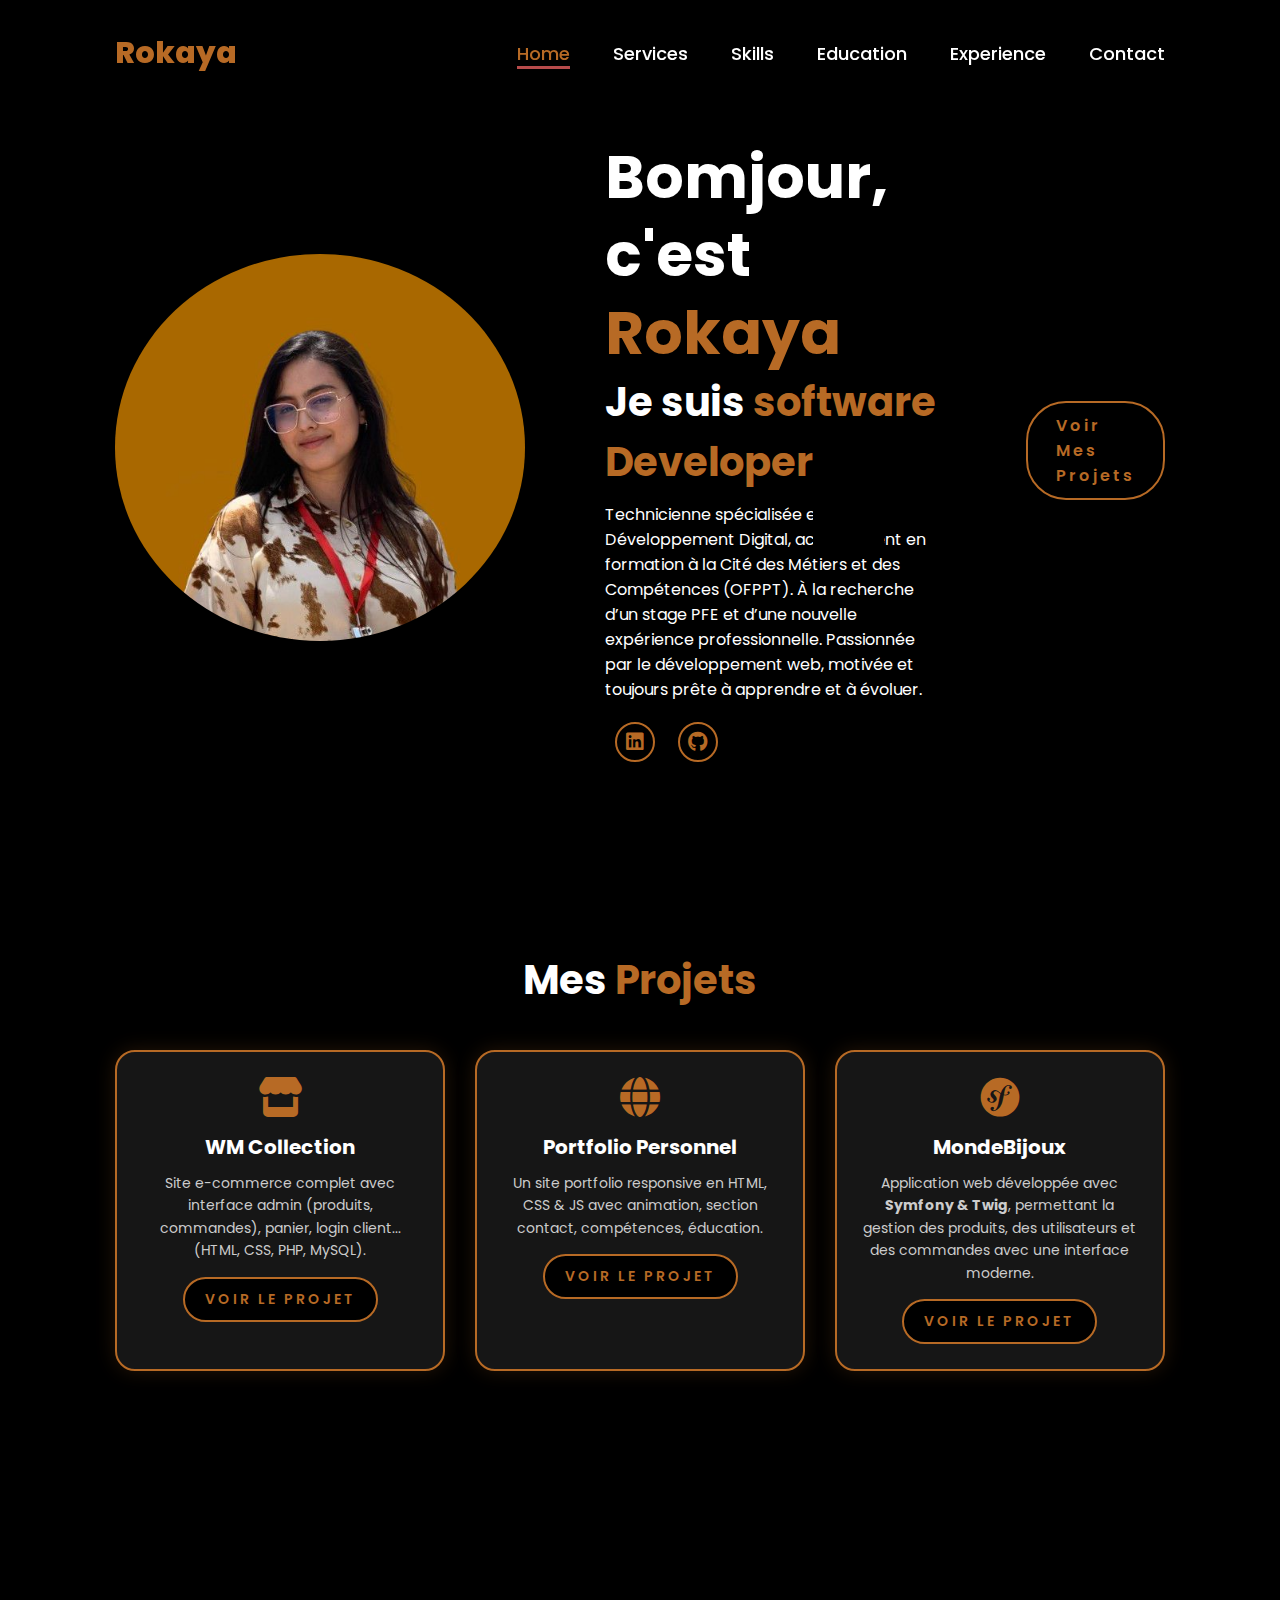
<file: index.html>
<!DOCTYPE html>
<html lang="en">

<head>
    <meta charset="UTF-8">
    <meta name="viewport" content="width=device-width, initial-scale=1.0">
    <title>Portfolio</title>
    <link rel="stylesheet" href="https://cdnjs.cloudflare.com/ajax/libs/font-awesome/6.5.2/css/all.min.css">
    <link rel="stylesheet" href="css/style1.css">
</head>

<body>
    <header>
        <a href="index.html" class="logo">Rokaya</a>

        <nav>
            <a href="index.html" class="active">Home</a>
            <a href="services.html">Services</a>
            <a href="skills.html">Skills</a>
            <a href="education.html">Education</a>
            <a href="experience.html">Experience</a>
            <a href="contact.html">Contact</a>
        </nav>

        <div class="menu-btn">
            <i class="fas fa-bars"></i>
        </div>
    </header>

    <section class="home">
        <div class="home-img">
            <img src="images/image1.jpg" alt="">
        </div>
        <div class="home-content">
            <h1>Bomjour, c'est <span>Rokaya</span></h1>
            <h3 class="typing-text">Je suis  <span></span></h3>
            <p>
               Technicienne spécialisée en Développement Digital, actuellement en formation à la Cité des Métiers et des Compétences (OFPPT). 
               À la recherche d’un stage PFE et d’une nouvelle expérience professionnelle. Passionnée par le développement web,
                motivée et toujours prête à apprendre et à évoluer.
            </p>
            <div class="social-icons">
                <a href="https://www.linkedin.com/in/rokaya-choua-0a9ab6359"><i class="fa-brands fa-linkedin"></i></a>
                <a href="https://github.com/rokayachoua2"><i class="fa-brands fa-github"></i></a>
            </div>
        </div>
        <a href="#projects" class="btn">Voir Mes Projets</a>
    </section>

    <section class="projects-section" id="projects">
        <h2 class="section-title">Mes <span>Projets</span></h2>
        <div class="projects-container">

            <div class="project-box">
                <i class="fas fa-store"></i>
                <h3>WM Collection</h3>
                <p>Site e-commerce complet avec interface admin (produits, commandes), panier, login client... (HTML, CSS, PHP, MySQL).</p>
                <a href="https://github.com/rokayachoua2/wm_collection" class="btn">Voir le projet</a>
            </div>

            <div class="project-box">
                <i class="fas fa-globe"></i>
                <h3>Portfolio Personnel</h3>
                <p>Un site portfolio responsive en HTML, CSS & JS avec animation, section contact, compétences, éducation.</p>
                <a href="https://github.com/rokayachoua2/portfolio" class="btn">Voir le projet</a>
            </div>

            <div class="project-box">
                <i class="fab fa-symfony"></i>
                <h3>MondeBijoux</h3>
                <p>Application web développée avec <strong>Symfony & Twig</strong>, permettant la gestion des produits, des utilisateurs et des commandes avec une interface moderne.</p>
                <a href="https://github.com/rokayachoua2/MondeBijoux" class="btn">Voir le projet</a>
            </div>

        </div>
    </section>

    <script>
        const menuBtn = document.querySelector('.menu-btn');
        const nav = document.querySelector('nav');

        menuBtn.addEventListener('click', () => {
            nav.classList.toggle('active');
        });
    </script>
</body>

</html>
</file>
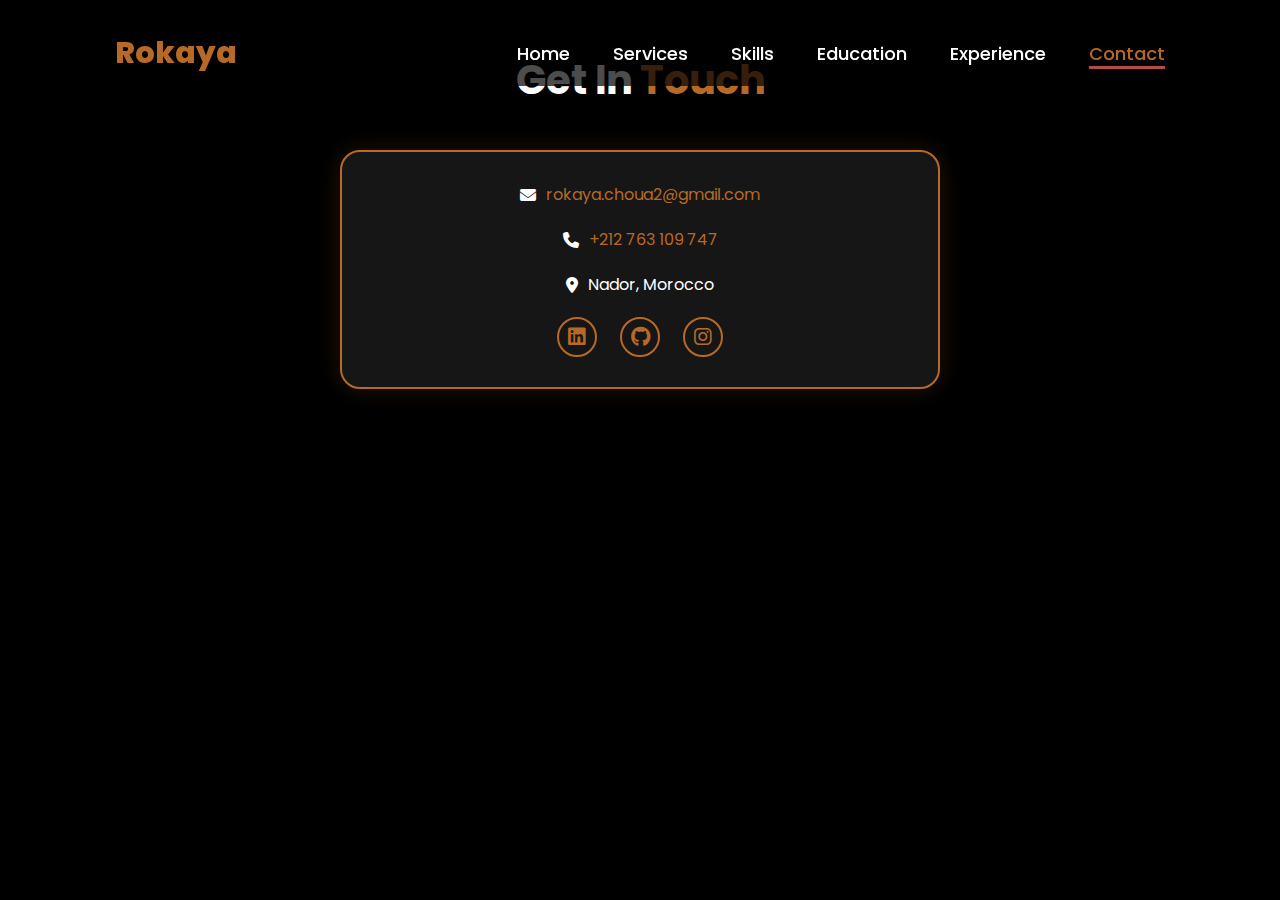
<file: contact.html>
<!DOCTYPE html>
<html lang="en">

<head>
    <meta charset="UTF-8" />
    <meta name="viewport" content="width=device-width, initial-scale=1.0" />
    <title>Contact Me</title>
    <link rel="stylesheet" href="https://cdnjs.cloudflare.com/ajax/libs/font-awesome/6.5.2/css/all.min.css" />
    <link rel="stylesheet" href="css/style1.css" />
</head>

<body>
        <header>
        <a href="index.html" class="logo">Rokaya</a>

        <nav>
            <a href="index.html" >Home</a>
            <a href="services.html">Services</a>
            <a href="skills.html">Skills</a>
            <a href="education.html">Education</a>
            <a href="experience.html">Experience</a>
            <a href="contact.html"class="active">Contact</a>
        </nav>

        <div class="menu-btn">
            <i class="fas fa-bars"></i>
        </div>
    </header>


    <section class="contact-section">
        <h2 class="section-title">Get In <span>Touch</span></h2>

        <div class="contact-info">
            <p><i class="fa-solid fa-envelope"></i> <a href="mailto:rokaya.choua2@gmail.com">rokaya.choua2@gmail.com</a></p>
            <p><i class="fa-solid fa-phone"></i> <a href="tel:+212600000000">+212 763 109 747</a></p>
            <p><i class="fa-solid fa-location-dot"></i> Nador, Morocco</p>

            <div class="social-icons">
                <a href="https://www.linkedin.com/in/rokaya-choua/" target="_blank"><i class="fa-brands fa-linkedin"></i></a>
                <a href="https://github.com/rokayachoua2" target="_blank"><i class="fa-brands fa-github"></i></a>
                <a href="https://www.instagram.com/rokaya_choua/" target="_blank"><i class="fa-brands fa-instagram"></i></a>
            </div>
        </div>
    </section>
   <script>
        const menuBtn = document.querySelector('.menu-btn');
        const nav = document.querySelector('nav');

        menuBtn.addEventListener('click', () => {
            nav.classList.toggle('active');
        });
    </script>
</body> 

</html>
</file>
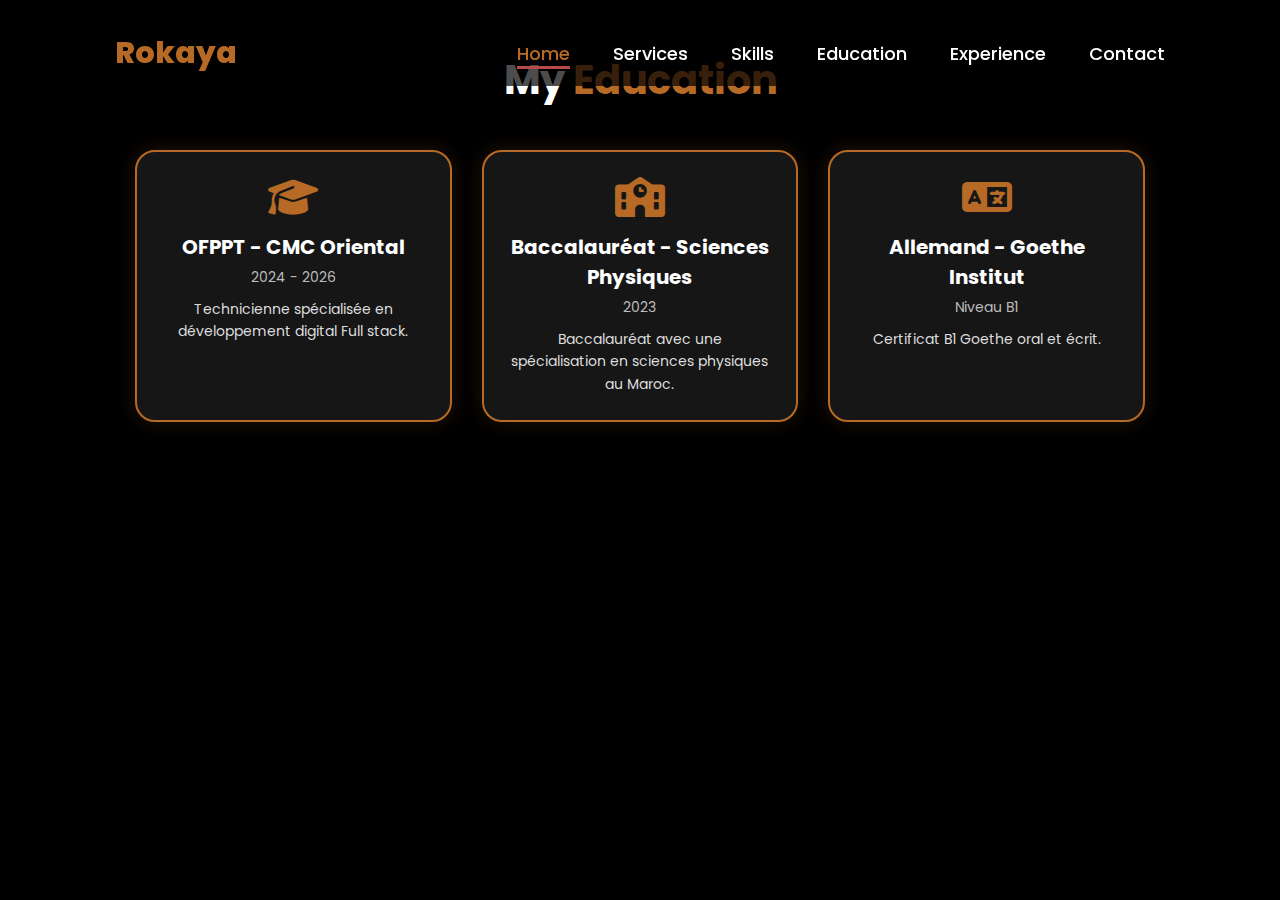
<file: education.html>
<!DOCTYPE html>
<html lang="en">

<head>
    <meta charset="UTF-8" />
    <meta name="viewport" content="width=device-width, initial-scale=1.0" />
    <title>My Education</title>
    <link rel="stylesheet" href="https://cdnjs.cloudflare.com/ajax/libs/font-awesome/6.5.2/css/all.min.css" />
    <link rel="stylesheet" href="css/style1.css" />
</head>

<body>
    <header>
        <a href="index.html" class="logo">Rokaya</a>

        <nav>
            <a href="index.html" class="active">Home</a>
            <a href="services.html">Services</a>
            <a href="skills.html">Skills</a>
            <a href="education.html">Education</a>
            <a href="experience.html">Experience</a>
            <a href="contact.html">Contact</a>
        </nav>

        <div class="menu-btn">
            <i class="fas fa-bars"></i>
        </div>
    </header>


    <section class="education-section">
        <h2 class="section-title">My <span>Education</span></h2>
        <div class="education-container">
            <div class="edu-box">
                <i class="fas fa-graduation-cap"></i>
                <h3>OFPPT - CMC Oriental</h3>
                <span>2024 - 2026</span>
                <p>Technicienne spécialisée en développement digital Full stack.</p>
            </div>
            <div class="edu-box">
                <i class="fas fa-school"></i>
                <h3>Baccalauréat - Sciences Physiques</h3>
                <span>2023</span>
                <p>Baccalauréat avec une spécialisation en sciences physiques au Maroc.</p>
            </div>
            <div class="edu-box">
                <i class="fas fa-language"></i>
                <h3>Allemand - Goethe Institut</h3>
                <span>Niveau B1</span>
                <p> Certificat B1 Goethe oral et écrit.</p>
            </div>
        </div>
    </section>
    <script>
        const menuBtn = document.querySelector('.menu-btn');
        const nav = document.querySelector('nav');

        menuBtn.addEventListener('click', () => {
            nav.classList.toggle('active');
        });
    </script>
</body>

</html>
</file>
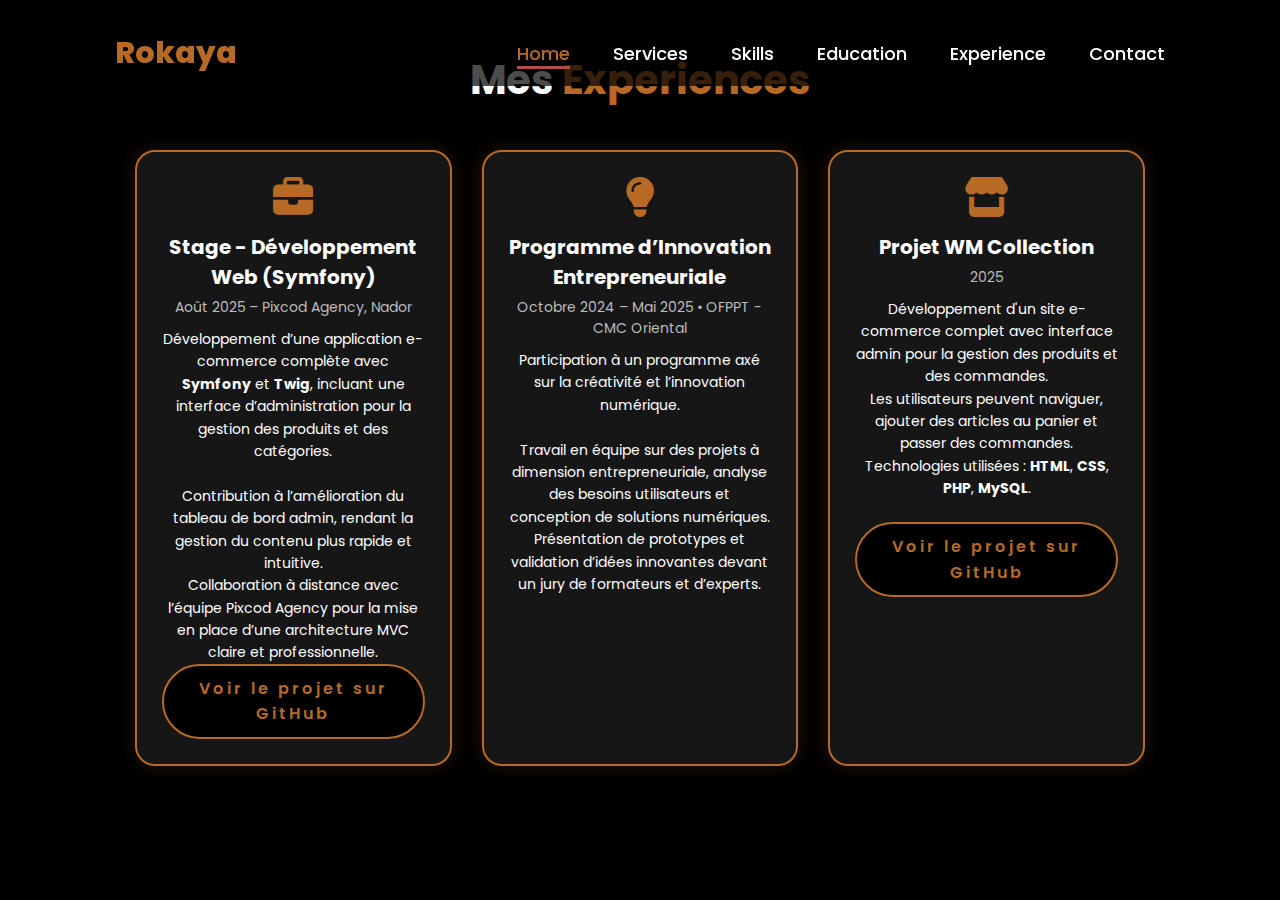
<file: experience.html>
<!DOCTYPE html>
<html lang="en">

<head>
    <meta charset="UTF-8" />
    <meta name="viewport" content="width=device-width, initial-scale=1.0" />
    <title>My Experience</title>
    <link rel="stylesheet" href="https://cdnjs.cloudflare.com/ajax/libs/font-awesome/6.5.2/css/all.min.css" />
    <link rel="stylesheet" href="css/style1.css" />
</head>

<body>
    <header>
        <a href="index.html" class="logo">Rokaya</a>

        <nav>
            <a href="index.html" class="active">Home</a>
            <a href="services.html">Services</a>
            <a href="skills.html">Skills</a>
            <a href="education.html">Education</a>
            <a href="experience.html">Experience</a>
            <a href="contact.html">Contact</a>
        </nav>

        <div class="menu-btn">
            <i class="fas fa-bars"></i>
        </div>
    </header>


    <section class="experience-section">
        <h2 class="section-title">Mes <span>Experiences</span></h2>
        <div class="experience-container">

            <div class="exp-box">
                <i class="fas fa-briefcase"></i>
                <h3>Stage - Développement Web (Symfony)</h3>
                <span>Août 2025 – Pixcod Agency, Nador</span>
                <p>
                    Développement d’une application e-commerce complète avec <strong>Symfony</strong> et <strong>Twig</strong>,
                    incluant une interface d’administration pour la gestion des produits et des catégories.<br><br>
                    Contribution à l’amélioration du tableau de bord admin, rendant la gestion du contenu plus rapide et intuitive.<br>
                    Collaboration à distance avec l’équipe Pixcod Agency pour la mise en place d’une architecture MVC claire et professionnelle.
                    <a href="https://github.com/rokayachoua2/MondeBijoux" target="_blank" class="btn">Voir le projet sur GitHub</a>

                </p>
            </div>

            <div class="exp-box">
                <i class="fas fa-lightbulb"></i>
                <h3>Programme d’Innovation Entrepreneuriale</h3>
                <span>Octobre 2024 – Mai 2025 • OFPPT - CMC Oriental</span>
                <p>
                    Participation à un programme axé sur la créativité et l’innovation numérique.<br><br>
                    Travail en équipe sur des projets à dimension entrepreneuriale, analyse des besoins utilisateurs et conception de solutions numériques.<br>
                    Présentation de prototypes et validation d’idées innovantes devant un jury de formateurs et d’experts.
                </p>
            </div>

            <div class="exp-box">
                <i class="fas fa-store"></i>
                <h3>Projet WM Collection</h3>
                <span>2025</span>
                <p>
                    Développement d'un site e-commerce complet avec interface admin pour la gestion des produits et des commandes.<br>
                    Les utilisateurs peuvent naviguer, ajouter des articles au panier et passer des commandes.<br>
                    Technologies utilisées : <strong>HTML</strong>, <strong>CSS</strong>, <strong>PHP</strong>, <strong>MySQL</strong>.<br><br>
                    <a href="https://github.com/rokayachoua2/wm_collection" target="_blank" class="btn">Voir le projet sur GitHub</a>
                </p>
            </div>

        </div>
    </section>
    <script>
        const menuBtn = document.querySelector('.menu-btn');
        const nav = document.querySelector('nav');

        menuBtn.addEventListener('click', () => {
            nav.classList.toggle('active');
        });
    </script>
</body>

</html>
</file>
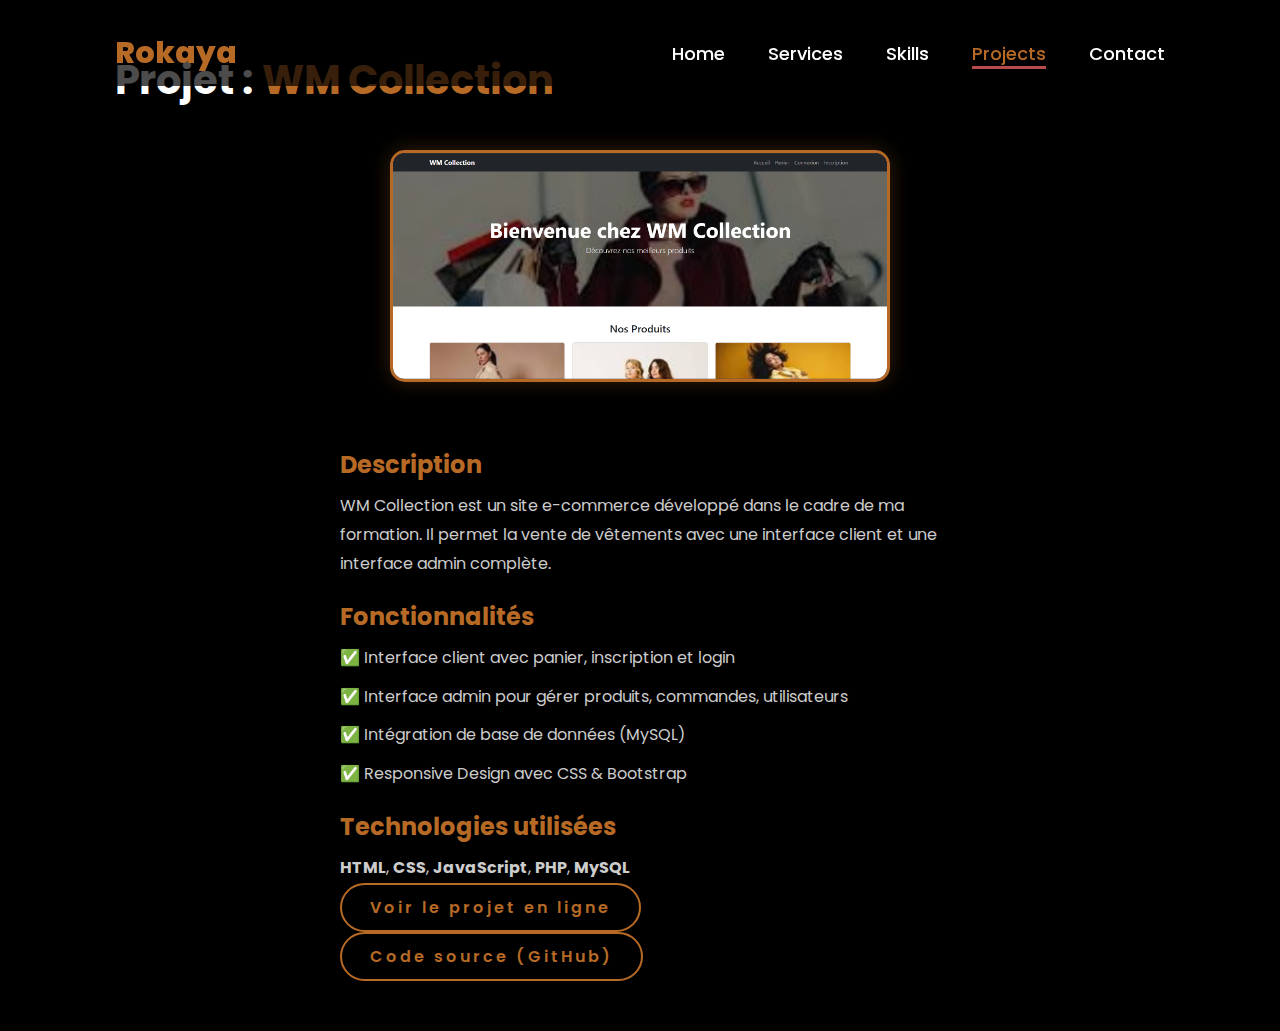
<file: projet1.html>
<!DOCTYPE html>
<html lang="en">

<head>
    <meta charset="UTF-8" />
    <meta name="viewport" content="width=device-width, initial-scale=1.0" />
    <title>Projet WM Collection</title>
    <link rel="stylesheet" href="https://cdnjs.cloudflare.com/ajax/libs/font-awesome/6.5.2/css/all.min.css" />
    <link rel="stylesheet" href="css/style1.css" />
</head>

<body>

    <header>
        <a href="index.php" class="logo">Rokaya</a>
        <nav>
            <a href="index.html">Home</a>
            <a href="services.html">Services</a>
            <a href="skills.html">Skills</a>
            <a href="projects.html" class="active">Projects</a>
            <a href="contact.html">Contact</a>
        </nav>
    </header>

    <section class="project-detail-section">
        <h2 class="section-title">Projet : <span>WM Collection</span></h2>
        <div class="project-detail-container">
            <div class="project-img">
                <img src="images/prj1.png" alt="WM Collection">
            </div>
            <div class="project-info">
                <h3>Description</h3>
                <p>
                    WM Collection est un site e-commerce développé dans le cadre de ma formation. Il permet la vente de vêtements avec une interface client et une interface admin complète.
                </p>

                <h3>Fonctionnalités</h3>
                <ul>
                    <li>✅ Interface client avec panier, inscription et login</li>
                    <li>✅ Interface admin pour gérer produits, commandes, utilisateurs</li>
                    <li>✅ Intégration de base de données (MySQL)</li>
                    <li>✅ Responsive Design avec CSS & Bootstrap</li>
                </ul>

                <h3>Technologies utilisées</h3>
                <p><strong>HTML</strong>, <strong>CSS</strong>, <strong>JavaScript</strong>, <strong>PHP</strong>, <strong>MySQL</strong></p>

                <a href="#" class="btn">Voir le projet en ligne</a>
                <a href="#" class="btn">Code source (GitHub)</a>
            </div>
        </div>
    </section>

</body>

</html>
</file>
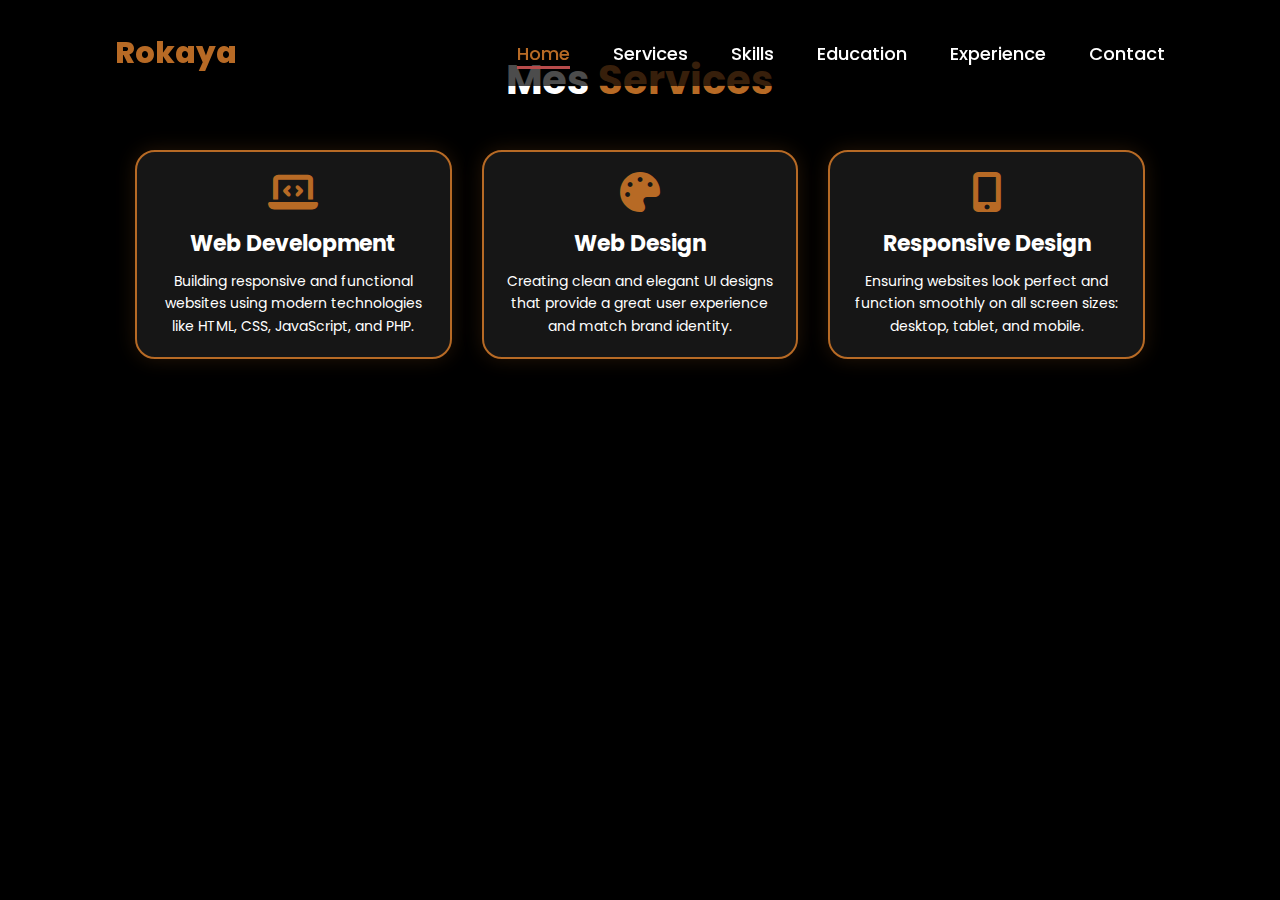
<file: services.html>
<!DOCTYPE html>
<html lang="en">

<head>
    <meta charset="UTF-8" />
    <meta name="viewport" content="width=device-width, initial-scale=1.0" />
    <title>My Services</title>
    <link rel="stylesheet" href="https://cdnjs.cloudflare.com/ajax/libs/font-awesome/6.5.2/css/all.min.css" />
    <link rel="stylesheet" href="css/style1.css" />
</head>

<body>
    <header>
        <a href="index.html" class="logo">Rokaya</a>

        <nav>
            <a href="index.html" class="active">Home</a>
            <a href="services.html">Services</a>
            <a href="skills.html">Skills</a>
            <a href="education.html">Education</a>
            <a href="experience.html">Experience</a>
            <a href="contact.html">Contact</a>
        </nav>

        <div class="menu-btn">
            <i class="fas fa-bars"></i>
        </div>
    </header>


    <section class="services-section">
        <h2 class="section-title">Mes <span>Services</span></h2>
        <div class="services-container">
            <div class="service-box">
                <i class="fas fa-laptop-code"></i>
                <h3>Web Development</h3>
                <p>Building responsive and functional websites using modern technologies like HTML, CSS, JavaScript, and PHP.</p>
            </div>
            <div class="service-box">
                <i class="fas fa-palette"></i>
                <h3>Web Design</h3>
                <p>Creating clean and elegant UI designs that provide a great user experience and match brand identity.</p>
            </div>
            <div class="service-box">
                <i class="fas fa-mobile-alt"></i>
                <h3>Responsive Design</h3>
                <p>Ensuring websites look perfect and function smoothly on all screen sizes: desktop, tablet, and mobile.</p>
            </div>

        </div>
    </section>
    <script>
        const menuBtn = document.querySelector('.menu-btn');
        const nav = document.querySelector('nav');

        menuBtn.addEventListener('click', () => {
            nav.classList.toggle('active');
        });
    </script>
</body>

</html>
</file>
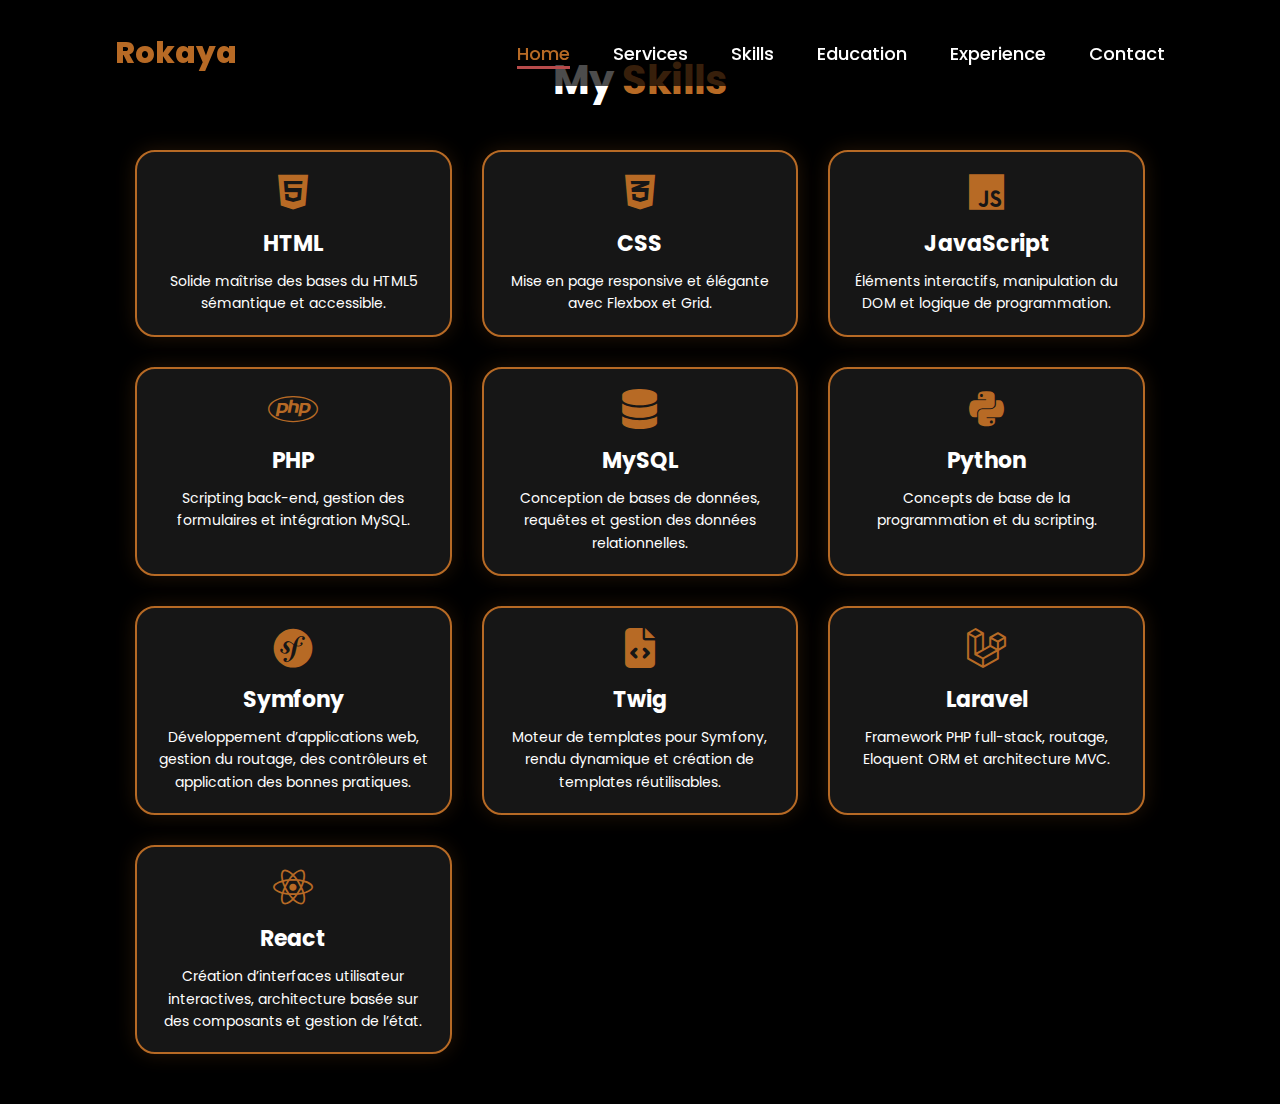
<file: skills.html>
<!DOCTYPE html>
<html lang="en">

<head>
    <meta charset="UTF-8" />
    <meta name="viewport" content="width=device-width, initial-scale=1.0" />
    <title>My Skills</title>
    <link rel="stylesheet" href="https://cdnjs.cloudflare.com/ajax/libs/font-awesome/6.5.2/css/all.min.css" />
    <link rel="stylesheet" href="css/style1.css" />
</head>

<body>
    <header>
        <a href="index.html" class="logo">Rokaya</a>

        <nav>
            <a href="index.html" class="active">Home</a>
            <a href="services.html">Services</a>
            <a href="skills.html">Skills</a>
            <a href="education.html">Education</a>
            <a href="experience.html">Experience</a>
            <a href="contact.html">Contact</a>
        </nav>

        <div class="menu-btn">
            <i class="fas fa-bars"></i>
        </div>
    </header>


    <section class="skills-section">
        <h2 class="section-title">My <span>Skills</span></h2>
        <div class="skills-container">
            <div class="skill-box">
                <i class="fa-brands fa-html5"></i>
                <h3>HTML</h3>
                <p>Solide maîtrise des bases du HTML5 sémantique et accessible.</p>
            </div>
            <div class="skill-box">
                <i class="fa-brands fa-css3-alt"></i>
                <h3>CSS</h3>
                <p>Mise en page responsive et élégante avec Flexbox et Grid.</p>
            </div>
            <div class="skill-box">
                <i class="fa-brands fa-js"></i>
                <h3>JavaScript</h3>
                <p>Éléments interactifs, manipulation du DOM et logique de programmation.</p>
            </div>
            <div class="skill-box">
                <i class="fa-brands fa-php"></i>
                <h3>PHP</h3>
                <p>Scripting back-end, gestion des formulaires et intégration MySQL.</p>
            </div>
            <div class="skill-box">
                <i class="fa-solid fa-database"></i>
                <h3>MySQL</h3>
                <p>Conception de bases de données, requêtes et gestion des données relationnelles.</p>
            </div>
            <div class="skill-box">
                <i class="fa-brands fa-python"></i>
                <h3>Python</h3>
                <p>Concepts de base de la programmation et du scripting.</p>
            </div>

            <div class="skill-box">
                <i class="fa-brands fa-symfony"></i>
                <h3>Symfony</h3>
                <p>Développement d’applications web, gestion du routage, des contrôleurs et application des bonnes pratiques.</p>
            </div>
            <div class="skill-box">
                <i class="fa-solid fa-file-code"></i>
                <h3>Twig</h3>
                <p>Moteur de templates pour Symfony, rendu dynamique et création de templates réutilisables.</p>
            </div>

            <div class="skill-box">
                <i class="fa-brands fa-laravel"></i>
                <h3>Laravel</h3>
                <p>Framework PHP full-stack, routage, Eloquent ORM et architecture MVC.</p>
            </div>
            <div class="skill-box">
                <i class="fa-brands fa-react"></i>
                <h3>React</h3>
                <p>Création d’interfaces utilisateur interactives, architecture basée sur des composants et gestion de l’état.</p>
            </div>
        </div>
    </section>
    <script>
        const menuBtn = document.querySelector('.menu-btn');
        const nav = document.querySelector('nav');

        menuBtn.addEventListener('click', () => {
            nav.classList.toggle('active');
        });
    </script>
</body>

</html>
</file>
<file: css/style1.css>
@import url('https://fonts.googleapis.com/css2?family=Poppins:wght@100;200;300;400;500;600&display=swap');
* {
    margin: 0;
    padding: 0;
    box-sizing: border-box;
    text-decoration: none;
    border: none;
    outline: none;
    font-family: 'Poppins', sans-serif;
}

html {
    font-size: 62.5%;
}

body {
    width: 100%;
    height: 100vh;
    overflow-x: hidden;
    background-color: black;
    color: white;
}

header {
    margin-top: 20px;
    position: fixed;
    top: 0;
    left: 0;
    width: 100%;
    padding: 1rem 9%;
    background-color: rgba(0, 0, 0, 0.7);
    display: flex;
    justify-content: space-between;
    align-items: center;
    z-index: 100;
}


.logo {
    font-size: 3rem;
    color: #B76A25;
    font-weight: 800;
    cursor: pointer;
    transition: 0.5s ease;
}

.logo:hover {
    transform: scale(1.1);
}

nav a {
    font-size: 1.8rem;
    color: white;
    margin-left: 4rem;
    font-weight: 500;
    transition: 0.3s ease;
    border-bottom: 3px solid transparent;
}

nav a:hover,
nav a.active {
    color: #B76A25;
    border-bottom: 3px solid #b74b4b;
}

@media(max-width:995px) {
    nav {
        position: absolute;
        display: none;
        top: 0;
        right: 0;
        width: 40%;
        border-left: 3px solid #B76A25;
        border-bottom: 3px solid #B76A25;
        border-bottom-left-radius: 2rem;
        padding: 1rem solid;
        background-color: #161616;
        border-top: 0.1rem solid rgba(0, 0, 0, 0.1);
    }
    nav.active {
        display: block;
    }
    nav a {
        display: block;
        font-size: 2rem;
        margin: 3rem 0;
    }
    nav a:hover,
    nav a.active {
        padding: 1rem;
        border-radius: 0.5rem;
        border-bottom: 0.5rem solid #B76A25;
    }
}

section {
    min-height: 100vh;
    padding: 5rem 9% 5rem;
}

.home {
    display: flex;
    justify-content: center;
    align-items: center;
    gap: 8rem;
    background-color: black;
}

.home .home-content h1 {
    font-size: 6rem;
    font-weight: 700;
    line-height: 1.3;
}

span {
    color: #B76A25;
}

.home-content h3 {
    font-size: 4rem;
    margin-bottom: 1rem;
    font-weight: 700;
}

.home-content p {
    font-size: 1.6rem;
}

.home-img {
    border-radius: 50%;
}

.home-img img {
    position: relative;
    width: 32vw;
    border-radius: 50%;
    box-shadow: 0 0 25px solid #B76A25;
    cursor: pointer;
    transition: 0.2s linear;
}

.home-img img:hover {
    font-size: 1.8rem;
    font-weight: 500;
}

.social-icons a {
    display: inline-flex;
    justify-content: center;
    align-items: center;
    width: 4rem;
    height: 4rem;
    background-color: transparent;
    border: 0.2rem solid #B76A25;
    font-size: 2rem;
    border-radius: 50%;
    margin: 3rem 1.5rem 3rem 0;
    transition: 0.3s ease;
    color: #B76A25;
}

.social-icons a:hover {
    color: black;
    transform: scale(1.3) translateY(-5px);
    background-color: #B76A25;
    box-shadow: 0 0 25px #B76A25;
}

.btn {
    display: inline-block;
    padding: 1rem 2.8rem;
    background-color: black;
    border-radius: 4rem;
    font-size: 1.6rem;
    color: #B76A25;
    letter-spacing: 0.3rem;
    font-weight: 600;
    border: 2px solid #B76A25;
    transition: 0.3s ease;
    cursor: pointer;
}

.btn:hover {
    transform: scale3d(1.03);
    background-color: #B76A25;
    color: black;
    box-shadow: 0 0 25px #B76A25;
}

.typing-text {
    font-size: 34px;
    font-weight: 600;
    min-width: 280px;
}

.typing-text span {
    position: relative;
}

.typing-text span::before {
    content: "software Developer";
    color: #B76A25;
    animation: words 20s infinite;
}

.typing-text span::after {
    content: "";
    background-color: black;
    position: absolute;
    width: calc(100% + 8px);
    height: 100%;
    border-left: 3px solid black;
    right: -8;
    animation: cursor 0.6s infinite;
}

@keyframes cursor {
    to {
        border-left: 3px solid #B76A25;
    }
}

@keyframes words {
    0%, 33% {
        content: "Web Developer";
    }
    34%, 66% {
        content: "Developer";
    }
    67%, 100% {
        content: "Web Designer";
    }
}


@media (max-width: 1000px) {
    .home {
        gap: 4rem;
    }
}

@media(max-width:995px) {
    .home {
        flex-direction: column;
        margin: 5rem 4rem;
    }
    .home .home-content h3 {
        font-size: 2.5rem;
    }
    .home-content h1 {
        font-size: 5rem;
    }
    .home-img img {
        width: 70vw;
        margin-top: 4rem;
    }
}

.skills-section {
    min-height: 100vh;
    background-color: black;
    padding: 5rem 9%;
    color: white;
    text-align: center;
}

.section-title {
    font-size: 4rem;
    font-weight: 700;
    margin-bottom: 4rem;
}

.skills-container {
    display: grid;
    grid-template-columns: repeat(auto-fit, minmax(250px, 1fr));
    gap: 3rem;
    padding: 0 2rem;
}

.skill-box {
    background-color: #161616;
    border: 2px solid #B76A25;
    padding: 2rem;
    border-radius: 2rem;
    box-shadow: 0 0 20px rgba(183, 106, 37, 0.2);
    transition: transform 0.3s ease;
}

.skill-box:hover {
    transform: scale(1.05);
    box-shadow: 0 0 25px #B76A25;
}

.skill-box i {
    font-size: 4rem;
    color: #B76A25;
    margin-bottom: 1.5rem;
}

.skill-box h3 {
    font-size: 2.2rem;
    margin-bottom: 1rem;
}

.skill-box p {
    font-size: 1.4rem;
    line-height: 1.6;
}

.services-section {
    min-height: 100vh;
    background-color: black;
    padding: 5rem 9%;
    color: white;
    text-align: center;
}

.services-container {
    display: grid;
    grid-template-columns: repeat(auto-fit, minmax(250px, 1fr));
    gap: 3rem;
    padding: 0 2rem;
}

.service-box {
    background-color: #161616;
    border: 2px solid #B76A25;
    padding: 2rem;
    border-radius: 2rem;
    box-shadow: 0 0 20px rgba(183, 106, 37, 0.2);
    transition: transform 0.3s ease;
}

.service-box:hover {
    transform: scale(1.05);
    box-shadow: 0 0 25px #B76A25;
}

.service-box i {
    font-size: 4rem;
    color: #B76A25;
    margin-bottom: 1.5rem;
}

.service-box h3 {
    font-size: 2.2rem;
    margin-bottom: 1rem;
}

.service-box p {
    font-size: 1.4rem;
    line-height: 1.6;
}

.education-section {
    min-height: 100vh;
    background-color: black;
    padding: 5rem 9%;
    color: white;
    text-align: center;
}

.education-container {
    display: grid;
    grid-template-columns: repeat(auto-fit, minmax(280px, 1fr));
    gap: 3rem;
    padding: 0 2rem;
}

.edu-box {
    background-color: #161616;
    border: 2px solid #B76A25;
    padding: 2.5rem;
    border-radius: 2rem;
    box-shadow: 0 0 20px rgba(183, 106, 37, 0.2);
    transition: transform 0.3s ease;
}

.edu-box:hover {
    transform: scale(1.05);
    box-shadow: 0 0 25px #B76A25;
}

.edu-box i {
    font-size: 4rem;
    color: #B76A25;
    margin-bottom: 1.5rem;
}

.edu-box h3 {
    font-size: 2rem;
    color: #fff;
    margin-bottom: 0.5rem;
}

.edu-box span {
    font-size: 1.4rem;
    color: #bcbcbc;
    display: block;
    margin-bottom: 1rem;
}

.edu-box p {
    font-size: 1.4rem;
    line-height: 1.6;
    color: #ddd;
}

.experience-section {
    min-height: 100vh;
    background-color: black;
    padding: 5rem 9%;
    color: white;
    text-align: center;
}

.experience-container {
    display: grid;
    grid-template-columns: repeat(auto-fit, minmax(280px, 1fr));
    gap: 3rem;
    padding: 0 2rem;
}

.exp-box {
    background-color: #161616;
    border: 2px solid #B76A25;
    padding: 2.5rem;
    border-radius: 2rem;
    box-shadow: 0 0 20px rgba(183, 106, 37, 0.2);
    transition: transform 0.3s ease;
}

.exp-box:hover {
    transform: scale(1.05);
    box-shadow: 0 0 25px #B76A25;
}

.exp-box i {
    font-size: 4rem;
    color: #B76A25;
    margin-bottom: 1.5rem;
}

.exp-box h3 {
    font-size: 2rem;
    margin-bottom: 0.5rem;
}

.exp-box span {
    font-size: 1.4rem;
    color: #bcbcbc;
    display: block;
    margin-bottom: 1rem;
}

.exp-box p {
    font-size: 1.4rem;
    line-height: 1.6;
}

.contact-section {
    min-height: 100vh;
    background-color: black;
    padding: 5rem 9%;
    color: white;
    text-align: center;
}

.contact-form {
    max-width: 600px;
    margin: auto;
    display: flex;
    flex-direction: column;
    gap: 2rem;
    padding: 3rem;
    background-color: #161616;
    border: 2px solid #B76A25;
    border-radius: 2rem;
    box-shadow: 0 0 25px rgba(183, 106, 37, 0.1);
}

.contact-form input,
.contact-form textarea {
    padding: 1.5rem;
    font-size: 1.6rem;
    background-color: black;
    color: white;
    border: 1px solid #B76A25;
    border-radius: 1rem;
    resize: none;
}

.contact-form input:focus,
.contact-form textarea:focus {
    outline: none;
    border: 2px solid #B76A25;
    box-shadow: 0 0 10px #B76A25;
}

.projects-section {
    background-color: black;
    padding: 5rem 9%;
    color: white;
    text-align: center;
}

.projects-section .section-title {
    font-size: 4rem;
    font-weight: 700;
    margin-bottom: 4rem;
}

.projects-container {
    display: grid;
    grid-template-columns: repeat(auto-fit, minmax(280px, 1fr));
    gap: 3rem;
    margin-top: 3rem;
}

.project-box {
    background-color: #161616;
    border: 2px solid #B76A25;
    padding: 2.5rem;
    border-radius: 2rem;
    transition: transform 0.3s ease, box-shadow 0.3s ease;
    box-shadow: 0 0 20px rgba(183, 106, 37, 0.2);
}

.project-box:hover {
    transform: scale(1.05);
    box-shadow: 0 0 25px #B76A25;
}

.project-box i {
    font-size: 4rem;
    color: #B76A25;
    margin-bottom: 1.5rem;
}

.project-box h3 {
    font-size: 2rem;
    margin-bottom: 1rem;
    color: white;
}

.project-box p {
    font-size: 1.4rem;
    color: #ccc;
    margin-bottom: 1.5rem;
    line-height: 1.6;
}

.project-box .btn {
    font-size: 1.4rem;
    padding: 1rem 2rem;
    background-color: black;
    border: 2px solid #B76A25;
    border-radius: 4rem;
    color: #B76A25;
    text-transform: uppercase;
    font-weight: 600;
    transition: 0.3s ease;
    cursor: pointer;
    text-decoration: none;
    display: inline-block;
}

.project-box .btn:hover {
    background-color: #B76A25;
    color: black;
    box-shadow: 0 0 20px #B76A25;
}

.project-detail-section {
    background-color: black;
    padding: 5rem 9%;
    color: white;
    min-height: 100vh;
}

.project-detail-container {
    display: flex;
    flex-direction: row;
    gap: 4rem;
    flex-wrap: wrap;
    align-items: center;
    justify-content: center;
}

.project-img img {
    width: 100%;
    max-width: 500px;
    border-radius: 1.5rem;
    border: 3px solid #B76A25;
    box-shadow: 0 0 20px rgba(183, 106, 37, 0.3);
}

.project-info {
    max-width: 600px;
}

.project-info h3 {
    font-size: 2.4rem;
    margin: 2rem 0 1rem;
    color: #B76A25;
}

.project-info p,
.project-info ul {
    font-size: 1.6rem;
    line-height: 1.8;
    color: #ccc;
}

.project-info ul {
    list-style: none;
    padding-left: 0;
}

.project-info ul li {
    margin-bottom: 1rem;
}
.contact-section {
            min-height: 100vh;
            background-color: black;
            color: white;
            text-align: center;
            padding: 5rem 9%;
        }

        .contact-info {
            max-width: 600px;
            margin: 3rem auto 0;
            background-color: #161616;
            border: 2px solid #B76A25;
            border-radius: 2rem;
            padding: 3rem;
            box-shadow: 0 0 25px rgba(183, 106, 37, 0.2);
        }

        .contact-info p {
            font-size: 1.6rem;
            margin-bottom: 2rem;
            display: flex;
            align-items: center;
            gap: 1rem;
            justify-content: center;
        }

        .contact-info p a {
            color: #B76A25;
            text-decoration: none;
            transition: 0.3s ease;
        }

        .contact-info p a:hover {
            color: white;
        }

        .social-icons {
            margin-top: 2rem;
        }

        .social-icons a {
            display: inline-flex;
            justify-content: center;
            align-items: center;
            width: 4rem;
            height: 4rem;
            background-color: transparent;
            border: 0.2rem solid #B76A25;
            font-size: 2rem;
            border-radius: 50%;
            margin: 0 1rem;
            transition: 0.3s ease;
            color: #B76A25;
        }
        .social-icons a:hover {
            color: black;
            transform: scale(1.3) translateY(-5px);
            background-color: #B76A25;
            box-shadow: 0 0 25px #B76A25;
        }
.menu-btn {
    display: none;
    font-size: 3rem;
    color: #B76A25;
    cursor: pointer;
}

@media(max-width:995px) {
    .menu-btn {
        display: block;
    }
    nav {
        display: none; /* تبقى مخفية حتى الضغط على الزر */
    }
    nav.active {
        display: flex;
        flex-direction: column;
        gap: 2rem;
        padding: 2rem;
        background-color: #161616;
    }
}
/* زر القائمة + nav على الهاتف */
@media(max-width: 995px) {
    nav {
        display: none; /* مخفي افتراضياً */
        position: absolute;
        top: 60px;
        right: 0;
        width: 50%;
        background-color: #161616;
        border-left: 2px solid #B76A25;
        border-bottom: 2px solid #B76A25;
        border-bottom-left-radius: 2rem;
        padding: 2rem;
    }

    nav.active {
        display: block; /* يظهر ملي تضغطي على الزر */
    }

    .menu-btn {
        display: block;
        font-size: 2.5rem;
        color: #B76A25;
        cursor: pointer;
    }
}

/* على الكمبيوتر الزر مخفي */
@media(min-width: 996px) {
    .menu-btn {
        display: none;
    }
}
</file>
